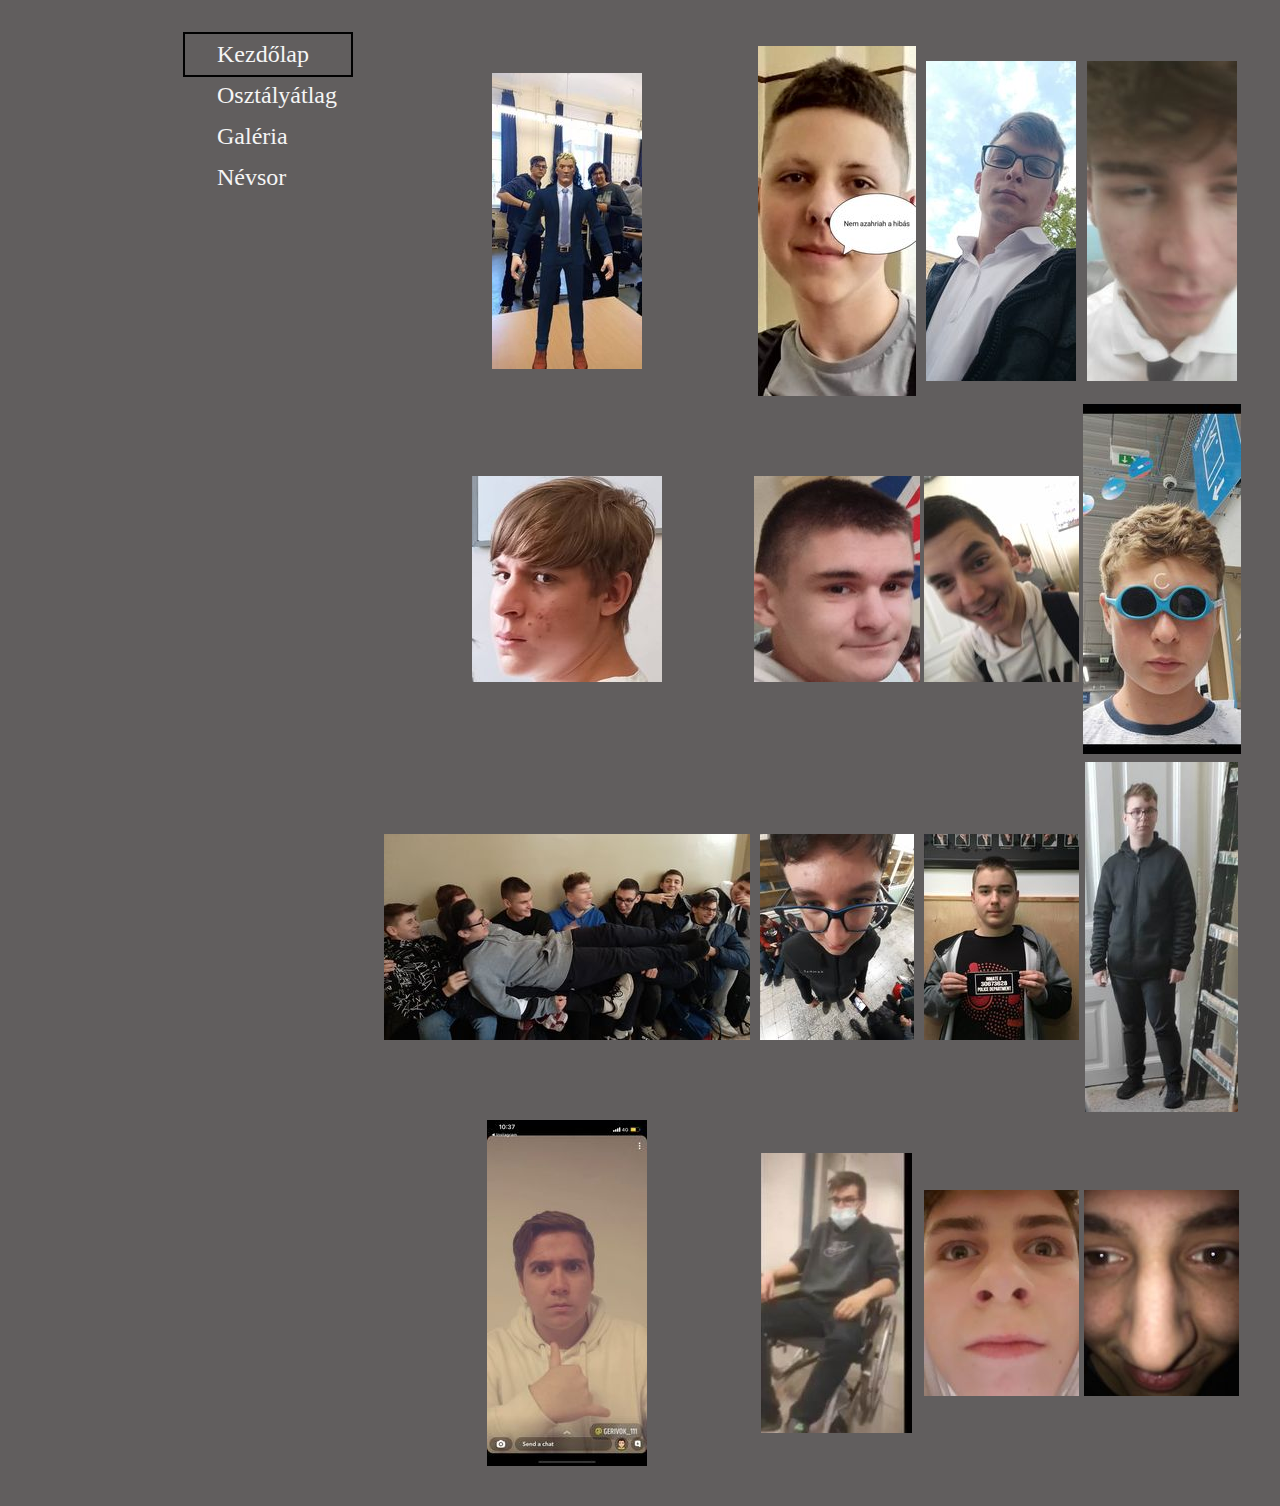
<file: galeria.html>
<!DOCTYPE html>
<html lang="en">
<head>
    <meta charset="UTF-8">
    <meta http-equiv="X-UA-Compatible" content="IE=edge">
    <meta name="viewport" content="width=device-width, initial-scale=1.0">
    <link rel="stylesheet" href="style.css">
    <title>galeria</title>
</head>
<body>

  <nav id='menu'>
    <input type='checkbox' id='responsive-menu' onclick='updatemenu()'><label></label>
      <ul>
        <li><a href='index.html'>Kezdőlap</a></li>
        <li><a href='osztalyatlag.html'>Osztályátlag</a></li>
        <li><a href='galeria.html'>Galéria</a></li>
        <li><a href='nevsor.html'>Névsor</a></li>
      </ul>
    </nav>

</body>
</html>

<html>
<head>
	<title>table galeria</title> 
	
</head>
<body>
	<table class="tablegaleria">
        <tbody>
        <tr>
        <td><img src="1.jpg" alt="1"></td><td><img src="2.jpg" alt="2"></td><td><img src="3.jpg" alt="3"></td><td><img src="4.jpg" alt="4"></td></tr>
        <tr>
        <td><img src="5.jpg" alt="5"></td><td><img src="6.jpg" alt="6"></td><td><img src="7.jpg" alt="7"></td><td><img src="8.jpg" alt="8"></td></tr>
        <tr>
        <td><img src="9.jpg" alt="9"></td><td><img src="10.jpg" alt="10"></td><td><img src="11.jpg" alt="11"></td><td><img src="12.jpg" alt="12"></td></tr>
        <tr>
        <td><img src="13.jpg" alt="13"></td><td><img src="14.jpg" alt="14"></td><td><img src="15.jpg" alt="15"></td><td><img src="16.jpg" alt="16"></td></tr>
        </tbody>
        </tr>
        </table>
</body>



<body>
</body>
</html>
</html>
</file>
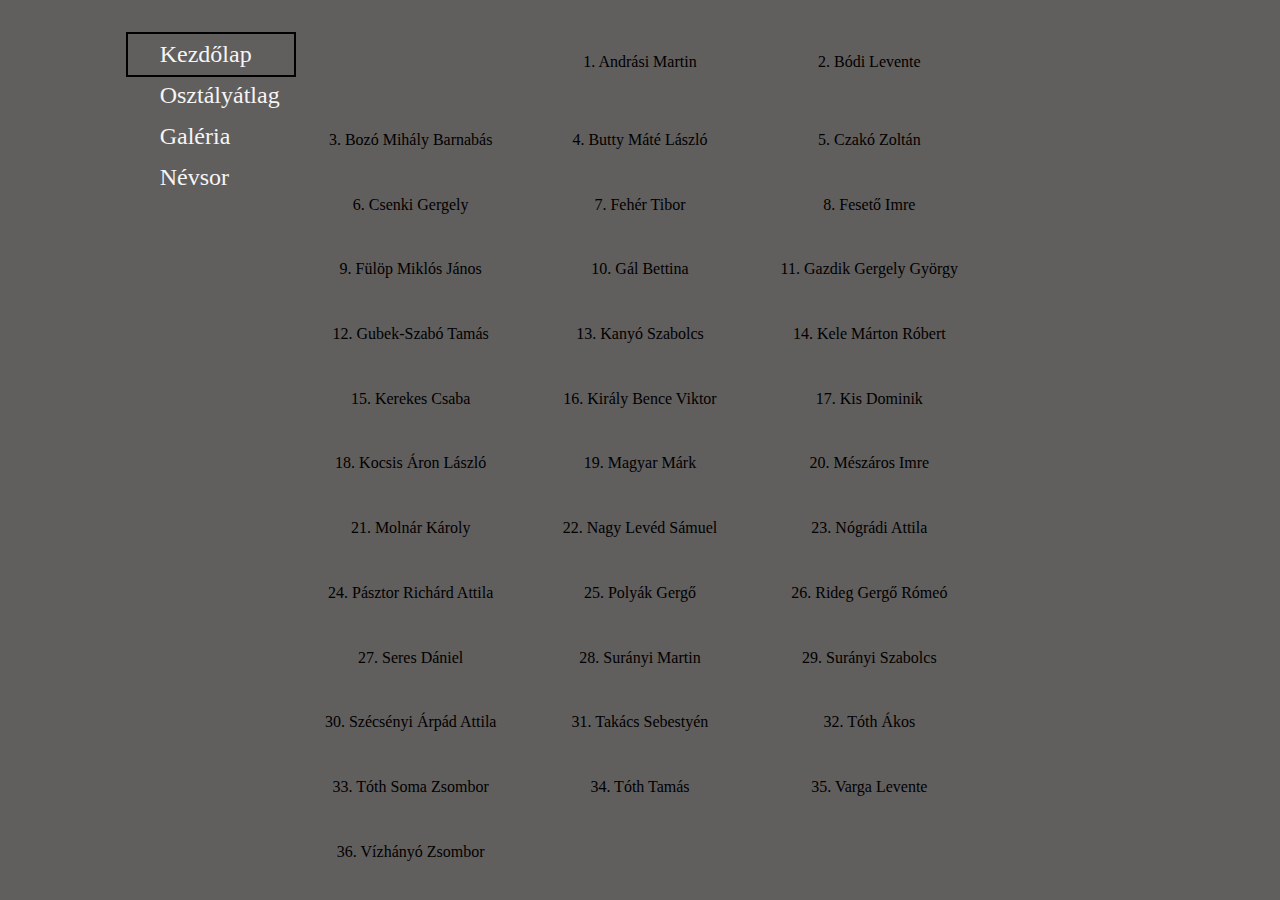
<file: nevsor.html>
<!DOCTYPE html>
<html lang="hu">
<head>
    <meta charset="UTF-8">
    <meta http-equiv="X-UA-Compatible" content="IE=edge">
    <meta name="viewport" content="width=device-width, initial-scale=1.0">
    <link rel="stylesheet" href="style.css">
    <title>Document</title>
</head>
<body>
    
    <nav id='menu'>
        <input type='checkbox' id='responsive-menu' onclick='updatemenu()'><label></label>
          <ul>
            <li><a href='index.html'>Kezdőlap</a></li>
            <li><a href='osztalyatlag.html'>Osztályátlag</a></li>
            <li><a href='galeria.html'>Galéria</a></li>
            <li><a href='nevsor.html'>Névsor</a></li>
          </ul>
        </nav>

        

        <p>1. Andrási Martin</p>
        <p>2. Bódi Levente</p>
        <p>3. Bozó Mihály Barnabás</p>
        <p>4. Butty Máté László</p>
        <p>5. Czakó Zoltán</p>
        <p>6. Csenki Gergely</p>
        <p>7. Fehér Tibor </p>
        <p>8. Fesető Imre</p>
        <p>9. Fülöp Miklós János</p>
        <p>10. Gál Bettina</p>
        <p>11. Gazdik Gergely György</p>
        <p>12. Gubek-Szabó Tamás</p>
        <p>13. Kanyó Szabolcs</p>
        <p>14. Kele Márton Róbert</p>
        <p>15. Kerekes Csaba</p>
        <p>16. Király Bence Viktor</p>
        <p>17. Kis Dominik</p>
        <p>18. Kocsis Áron László</p>
        <p>19. Magyar Márk</p>        
        <p>20. Mészáros Imre</p>
        <p>21. Molnár Károly</p>
        <p>22. Nagy Levéd Sámuel</p>
        <p>23. Nógrádi Attila</p>
        <p>24. Pásztor Richárd Attila</p>
        <p>25. Polyák Gergő</p>
        <p>26. Rideg Gergő Rómeó</p>
        <p>27. Seres Dániel</p>
        <p>28. Surányi Martin</p>
        <p>29. Surányi Szabolcs</p>
        <p>30. Szécsényi Árpád Attila</p>
        <p>31. Takács Sebestyén</p>
        <p>32. Tóth Ákos</p>
        <p>33. Tóth Soma Zsombor</p>
        <p>34. Tóth Tamás</p>
        <p>35. Varga Levente</p>
        <p>36. Vízhányó Zsombor</p>
        




      
</body>
</html>
</file>
<file: style.css>
body{
	background-color: #615E5E;

}
#menu {
	background: #615E5E;
	color: #FFF;
	height: 45px;
	padding-left: 18px;
	border-radius: 0px;
	border: 2px solid #000000;
	margin-bottom: auto;
	margin-right: 400px;
}
#menu ul, #menu li {
	margin: 0 auto;
	padding: 0;
	list-style: none
}
#menu ul {
	width: 100%;
}
#menu li {
	float: left;
	display: inline;
	position: relative;
}
#menu a {
	display: block;
	line-height: 41px;
	padding: 0 14px;
	text-decoration: none;
	color: #F5F5F5;
	font-size: 24px;
}
#menu a.dropdown-arrow:after {
	content: "\25BE";
	margin-left: 5px;
}
#menu li a:hover {
	color: #000000;
	background: #F5F5F5;
}
#menu input {
	display: none;
	margin: 0;
	padding: 0;
	height: 45px;
	width: 100%;
	opacity: 0;
	cursor: pointer
}
#menu label {
	display: none;
	line-height: 41px;
	text-align: center;
	position: absolute;
	left: 35px
}
#menu label:before {
	font-size: 1.6em;
	content: "\2261"; 
	margin-left: 20px;
}
#menu ul.sub-menus{
	height: auto;
	overflow: hidden;
	width: 170px;
	background: #615E5E;
	position: absolute;
	z-index: 99;
	display: none;
}
#menu ul.sub-menus li {
	display: block;
	width: 100%;
}
#menu ul.sub-menus a {
	color: #F5F5F5;
	font-size: 16px;
}
#menu li:hover ul.sub-menus {
	display: block
}
#menu ul.sub-menus a:hover{
	background: #615E5E;
	color: #000000;
}
@media screen and (max-width: 800px){
	#menu {position:relative}
	#menu ul {background:#111;position:absolute;top:100%;right:0;left:0;z-index:3;height:auto;display:none}
	#menu ul.sub-menus {width:100%;position:static;}
	#menu ul.sub-menus a {padding-left:30px;}
	#menu li {display:block;float:none;width:auto;}
	#menu input, #menu label {position:absolute;top:0;left:0;display:block}
	#menu input {z-index:4}
	#menu input:checked + label {color:white}
	#menu input:checked + label:before {content:"\00d7"}
	#menu input:checked ~ ul {display:block}
}

table{
	margin-top: 10px;
}
table.tablegaleria {
	font-family: "Times New Roman", Times, serif;
	border: 1px solid #615E5E;
	background-color: #615E5E;
	width: 100%;
	height: 850px;
  }
  table.tablegaleria td, table.tablegaleria th {
	border: 1px solid #615E5E;
  }
  table.tablegaleria tbody td {
	font-size: 15px;
	color: #615E5E;
  }

  body{
	text-align: center;

  }
button {
	color: #ffffff;
	background-color: #615e5e;
	font-size: 17px;
	padding: 0px 20px;
	cursor: pointer
		}
button:hover {
	color: #ffffff;
	background-color: #615e5e;
		}
		table.tabletobbgaleria {
			font-family: Arial, Helvetica, sans-serif;
			background-color: #615E5E;
			width: 100%;
			height: 200px;
		  }
		  table.tabletobbgaleria td, table.tabletobbgaleria th {
			border: 10px solid #F5F5F5;
		  }
		  table.tabletobbgaleria tbody td {
			font-size: 15px;
			color: #FFFFFF;
		  }

		  *, *::before, *::after { margin: 0; padding: 0; box-sizing: border-box }
body {
  min-height: 100vh;
  width: min(100%, 45rem);
  margin-inline: auto;
  padding: 2rem;
  display: grid;
  grid-template-columns: repeat(auto-fit, minmax(10rem, 1fr));
  place-items: center;
  gap: 2rem;
  background-color: #615E5E;
}
.circle-diagram{
  --degree: calc(360deg / 100 * var(--percent));
  --hue: calc(360 / 100 * var(--percent));
  --accent-color: hsl(var(--hue), 100%, 50%);

  font-size: 1rem;
  width: 100%;
  max-width: 15rem;
  aspect-ratio: 1;
  position: relative;
  border-radius: 50%;
  filter: drop-shadow(0 0.5rem .5rem rgb(0 0 0 / .5));
  
  display: grid;
  place-items: center;
  font-weight: 700;
  font-family: system-ui, sans-serif;
  color: #F5F5F5;
  text-shadow: 0 0 5px rgb(0 0 0);
  cursor: pointer;
}
.circle-diagram::before, .circle-diagram::after{
  content: "";
  position: absolute;
  border-radius: 50%;
  z-index: -1;
}
.circle-diagram::before{
  inset: 1em;
  background-color: var(--accent-color);
  background-image: 
    radial-gradient(
      circle at calc(50% - 0.25rem) calc(50% + 0.25rem),
      rgb(0 0 0 / .25) 25%,
      transparent calc(25% + 0.5rem)
    ),
    conic-gradient(
      rgb(255 255 255 / .25) 0deg,
      rgb(0 0 0 / .25) var(--degree)
    ),
    conic-gradient(
      at calc(50% - 0.4rem) calc(50% + 0.4rem),
      transparent var(--degree),
      rgb(0 0 0 / .25) calc(var(--degree) + 5deg)
    );
    

}
.circle-diagram::after{
  inset: 0;
  background-color: rgb(50 50 50);
  background-image: linear-gradient(transparent, rgb(0 0 0 / .5));
  --mask1: radial-gradient(black 25%, transparent calc(25% + 1px));
  --mask2: conic-gradient(transparent var(--degree), black calc(var(--degree) + .5deg));
  -webkit-mask-image: var(--mask1), var(--mask2);
  mask-image: var(--mask1), var(--mask2);
}
</file>
